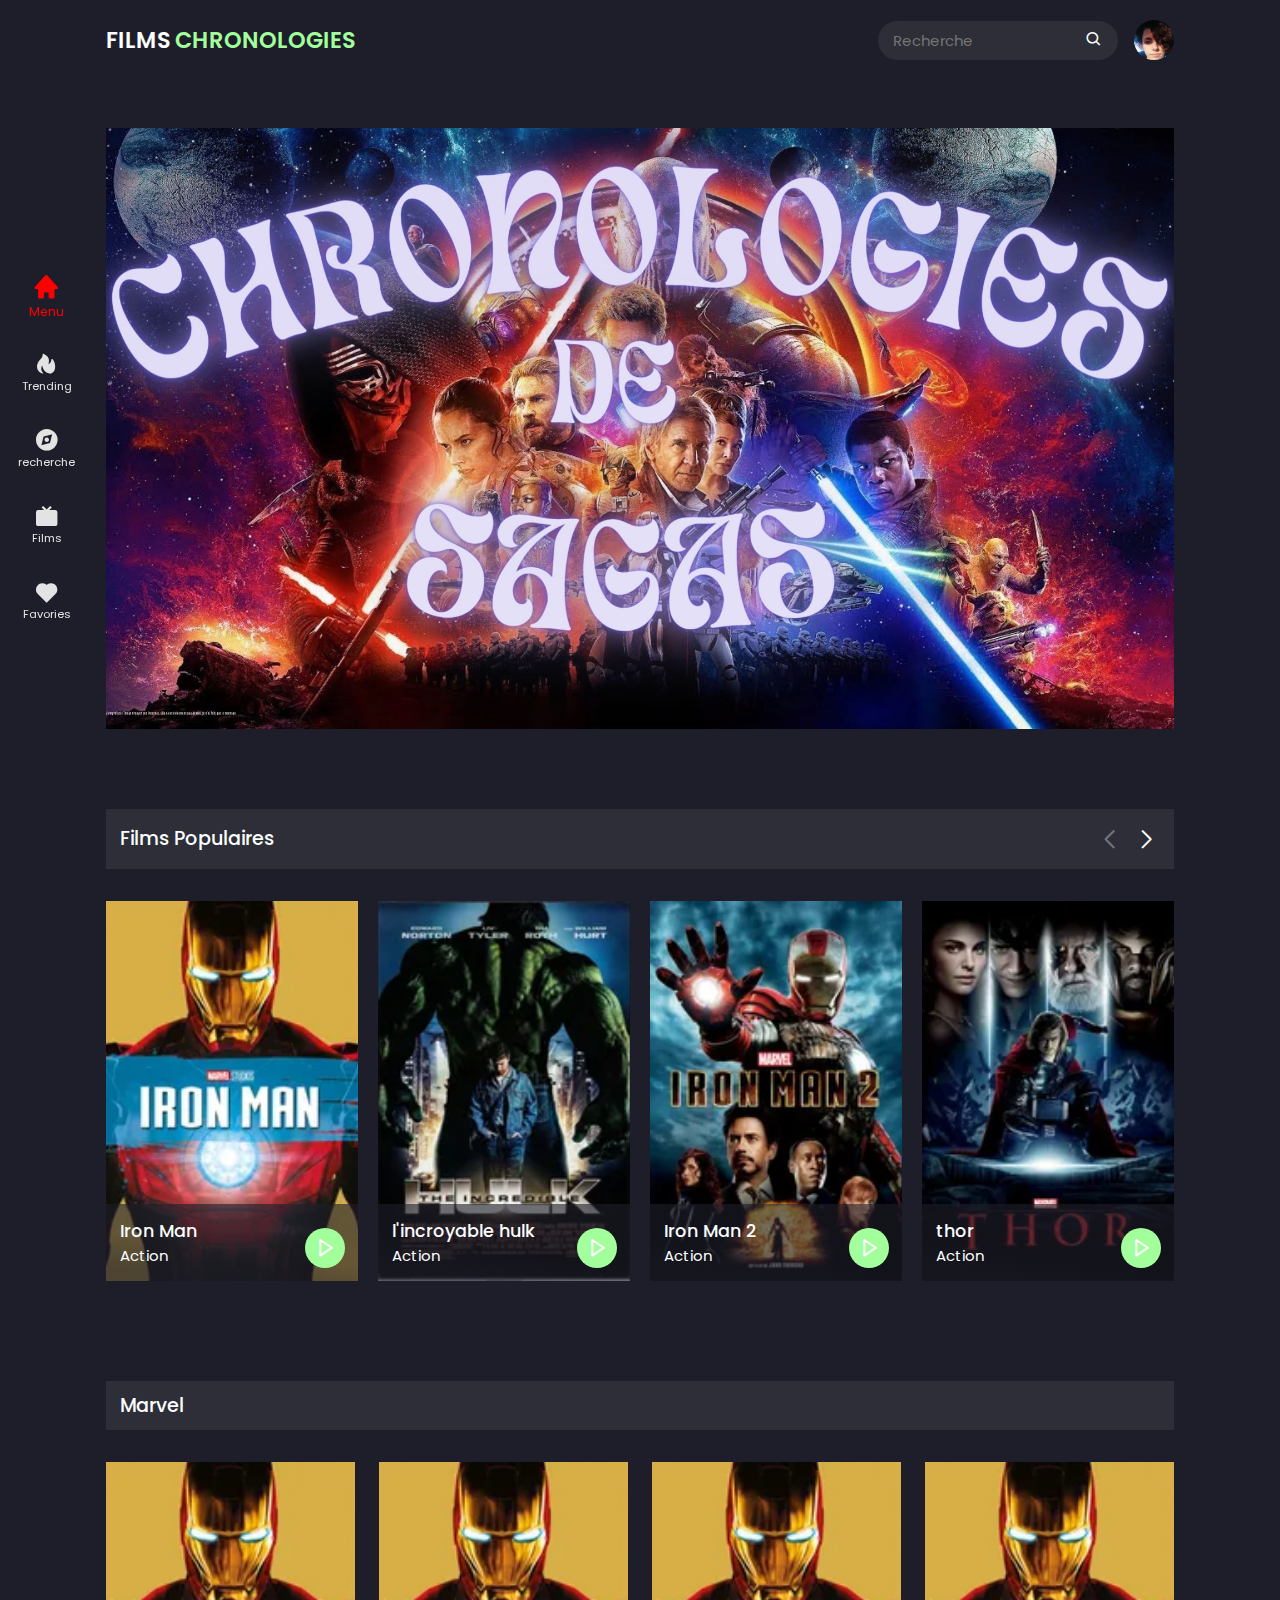
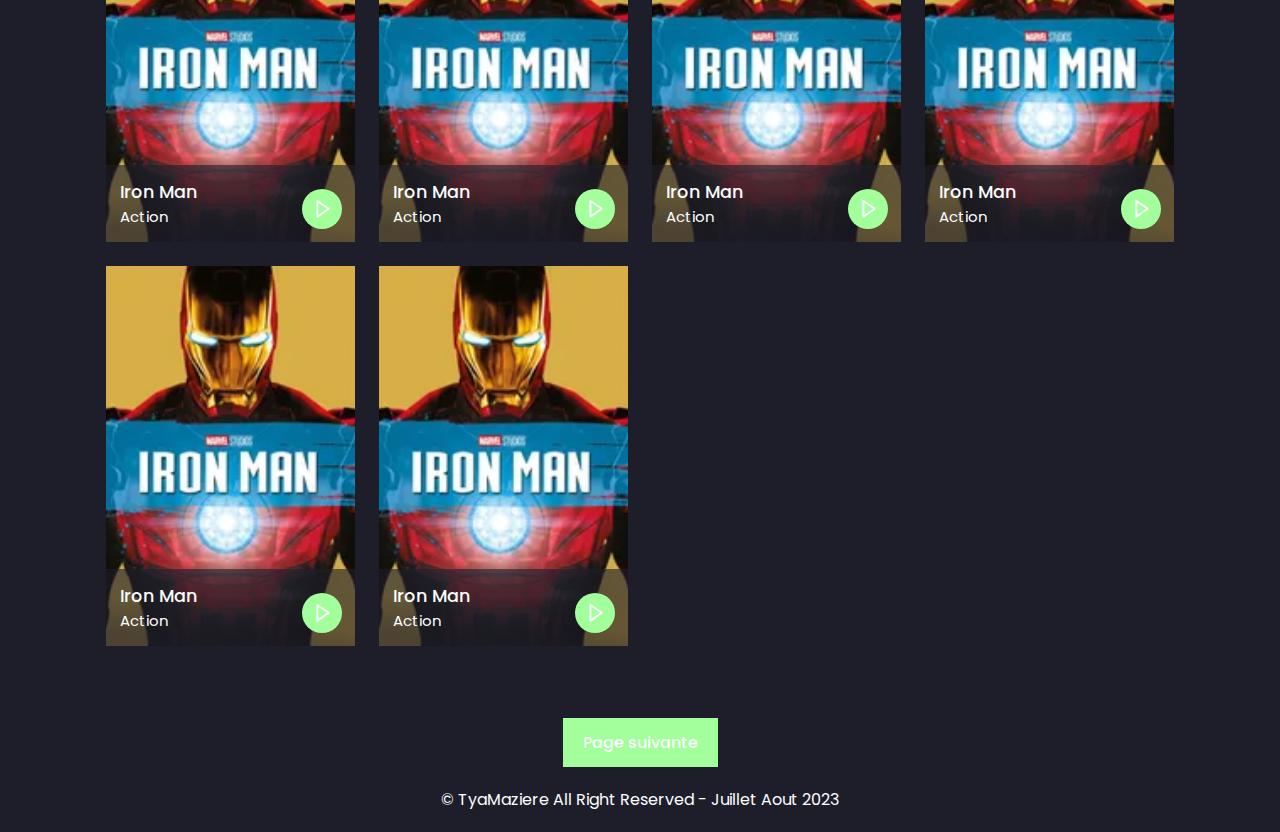
<file: Site de chronologie 1/index.html>
<html lang="en">
<head>
    <meta charset="UTF-8">
    <meta http-equiv="X-UA-Compatible" content="IE=edge">
    <link rel="shortcut icon" href="img/Favicon Nino.ico" type="images/x-icon" />
    <meta name="viewport" content="width=device-width, initial-scale=1.0">
    <title>Chronologies Sagas</title>

    <!--  css -->
    <link rel="stylesheet" href="css/style.css">
    <!-- Link swiper css -->
    <link rel="stylesheet" href="https://cdn.jsdelivr.net/npm/swiper@10/swiper-bundle.min.css" />

    <!-- Icons rajouter fav-icon au dossier images -->
    <link rel="shortcut icon" href="img/fav-icon.png" type="image/x-icon"> 

    <!-- box d'icons -->
    <link href='https://unpkg.com/boxicons@2.1.4/css/boxicons.min.css' rel='stylesheet'>


</head>
<body>
    <!-- header -->
    <header>
        <!-- nav -->
        <div class="nav container">
            <!-- logo -->
            <a href="index.html" class="logo">
                Films <span>Chronologies</span>
            </a>

            <div class="search-box">
                <input type="search" name="" id="search-input" placeholder="Recherche">
                <i class="bx bx-search"></i>
            </div>

            <!-- utilisateur -->
            <a href="#" class="user">
                <img src="img/profil.png" alt="" class="user-img">
            </a>

            <!-- navbar -->
            <div class="navbar">
                <a href="#home" class="nav-link nav-active">
                    <i class="bx bxs-home"></i>
                    <span class="nav-link-title">Menu</span>
                </a>
                <a href="#home" class="nav-link">
                    <i class="bx bxs-hot"></i>
                    <span class="nav-link-title">Trending</span>
                </a>
                <a href="#home" class="nav-link">
                    <i class="bx bxs-compass"></i>
                    <span class="nav-link-title">recherche</span>
                </a>
                <a href="#home" class="nav-link">
                    <i class="bx bxs-tv"></i>
                    <span class="nav-link-title">Films</span>
                </a>
                <a href="#home" class="nav-link">
                    <i class="bx bxs-heart"></i>
                    <span class="nav-link-title">Favories</span>
                </a>
            </div>

        </div>
    </header>

    <!-- menu debut -->
    <section class="home container" id="home">
        <img src="img/acceuil.jpg" alt="home-img">

         <!-- home text -->
        <div class="home-text">
            <!-- <h1 class="home-title"> Star wars Et Marvel</h1>
            <p>jcp</p> -->
            <a href="#" class="watch-btn">
                <!-- <i class='bx bx-right-arrow'></i> -->
                <!-- <span>regarder le trailer</span> -->
            </a>
        </div>
    </section>
    <!-- menu fin -->

    <!-- populaire section debut -->
    <section class="popular container" id="popular">

        <!-- Heading -->
        <div class="heading">
            <h2 class="heading-title">Films Populaires</h2>
            <!-- swipper btn -->
            <div class="swiper-btn">
                <div class="swiper-button-prev"></div>
                <div class="swiper-button-next"></div>
            </div>
        </div>
        <!-- content -->
        <div class="popular-content swiper">

                <div class="swiper-wrapper">

                    <!-- FILMS BOX 1 -->
                  <div class="swiper-slide">
                    <div class="movie-box">
                        <img src="img/marvel/iron man 2008.webp" alt="" class="movie-box-img">
                        <div class="box-text">
                            <h2 class="movie-title">Iron Man</h2>
                            <span class="movie-type">Action</span>
                            <a href="#" class="watch-btn play-btn">
                                <i class='bx bx-right-arrow'></i>
                            </a>
                        </div>
                    </div>
                  </div>

                  <!-- FILMS BOX 2 -->
                  <div class="swiper-slide">
                    <div class="movie-box">
                        <img src="img/marvel/l'incroyable hulk 2008.webp" alt="" class="movie-box-img">
                        <div class="box-text">
                            <h2 class="movie-title">l'incroyable hulk</h2>
                            <span class="movie-type">Action</span>
                            <a href="#" class="watch-btn play-btn">
                                <i class='bx bx-right-arrow'></i>
                            </a>
                        </div>
                    </div>
                  </div>

                  <!-- FILMS BOX 3 -->
                  <div class="swiper-slide">
                    <div class="movie-box">
                        <img src="img/marvel/iron man 2.webp" alt="" class="movie-box-img">
                        <div class="box-text">
                            <h2 class="movie-title">Iron Man 2</h2>
                            <span class="movie-type">Action</span>
                            <a href="#" class="watch-btn play-btn">
                                <i class='bx bx-right-arrow'></i>
                            </a>
                        </div>
                    </div>
                  </div>

                  <!-- FILMS BOX 4 -->
                  <div class="swiper-slide">
                    <div class="movie-box">
                        <img src="img/marvel/thor 2011.webp" alt="" class="movie-box-img">
                        <div class="box-text">
                            <h2 class="movie-title">thor</h2>
                            <span class="movie-type">Action</span>
                            <a href="#" class="watch-btn play-btn">
                                <i class='bx bx-right-arrow'></i>
                            </a>
                        </div>
                    </div>
                  </div>

                  <!-- FILMS BOX 5 -->
                  <div class="swiper-slide">
                    <div class="movie-box">
                        <img src="img/marvel/captain america 1.webp" alt="" class="movie-box-img">
                        <div class="box-text">
                            <h2 class="movie-title">captain america</h2>
                            <span class="movie-type">Action</span>
                            <a href="#" class="watch-btn play-btn">
                                <i class='bx bx-right-arrow'></i>
                            </a>
                        </div>
                    </div>
                  </div>

                  <!-- FILMS BOX 6 -->
                  <div class="swiper-slide">
                    <div class="movie-box">
                        <img src="img/marvel/avenger.webp" alt="" class="movie-box-img">
                        <div class="box-text">
                            <h2 class="movie-title">avenger</h2>
                            <span class="movie-type">Action</span>
                            <a href="#" class="watch-btn play-btn">
                                <i class='bx bx-right-arrow'></i>
                            </a>
                        </div>
                    </div>
                  </div>

                </div>

        </div>
    </section>
    <!-- populaire section fin -->


    <!-- films section debut -->
    <section class="movies container" id="movies">
        <!-- Heading -->
        <div class="heading">
            <h2 class="heading-title">Marvel</h2>
        </div>

        <!-- films content -->
        <div class="movies-content">
            <!-- films box 1 -->
            <div class="movie-box">
                <img src="img/marvel/iron man 2008.webp" alt="" class="movie-box-img">
                <div class="box-text">
                    <h2 class="movie-title">Iron Man</h2>
                    <span class="movie-type">Action</span>
                    <a href="play-page.html" class="watch-btn play-btn">
                        <i class='bx bx-right-arrow'></i>
                    </a>
                </div>
            </div>

            <!-- films box 2 -->
            <div class="movie-box">
                <img src="img/marvel/iron man 2008.webp" alt="" class="movie-box-img">
                <div class="box-text">
                    <h2 class="movie-title">Iron Man</h2>
                    <span class="movie-type">Action</span>
                    <a href="#" class="watch-btn play-btn">
                        <i class='bx bx-right-arrow'></i>
                    </a>
                </div>
            </div>

            <!-- films box 3 -->
            <div class="movie-box">
                <img src="img/marvel/iron man 2008.webp" alt="" class="movie-box-img">
                <div class="box-text">
                    <h2 class="movie-title">Iron Man</h2>
                    <span class="movie-type">Action</span>
                    <a href="#" class="watch-btn play-btn">
                        <i class='bx bx-right-arrow'></i>
                    </a>
                </div>
            </div>
            <!-- films box 4 -->
            <div class="movie-box">
                <img src="img/marvel/iron man 2008.webp" alt="" class="movie-box-img">
                <div class="box-text">
                    <h2 class="movie-title">Iron Man</h2>
                    <span class="movie-type">Action</span>
                    <a href="#" class="watch-btn play-btn">
                        <i class='bx bx-right-arrow'></i>
                    </a>
                </div>
            </div>
            <!-- films box 5 -->
            <div class="movie-box">
                <img src="img/marvel/iron man 2008.webp" alt="" class="movie-box-img">
                <div class="box-text">
                    <h2 class="movie-title">Iron Man</h2>
                    <span class="movie-type">Action</span>
                    <a href="#" class="watch-btn play-btn">
                        <i class='bx bx-right-arrow'></i>
                    </a>
                </div>
            </div>
            <!-- films box 6 -->
            <div class="movie-box">
                <img src="img/marvel/iron man 2008.webp" alt="" class="movie-box-img">
                <div class="box-text">
                    <h2 class="movie-title">Iron Man</h2>
                    <span class="movie-type">Action</span>
                    <a href="#" class="watch-btn play-btn">
                        <i class='bx bx-right-arrow'></i>
                    </a>
                </div>
            </div>
        </div>
    </section>
    <!-- films section fin -->

    <!-- Next page -->
    <div class="next-page">
        <a herf="#" class="next-btn">Page suivante</a>
    </div>

    <div class="copyright">
        <p>&#169; TyaMaziere All Right Reserved - Juillet Aout 2023</p>
    </div>
   
<!-- link swiper js -->
<script src="https://cdn.jsdelivr.net/npm/swiper@10/swiper-bundle.min.js"></script>
<!--  js -->
    <script src="js/main.js"></script>
    
</body>
</html>
</file>
<file: Site de chronologie 1/css/style.css>
/* google fonts */
@import url('https://fonts.googleapis.com/css2?family=Poppins:ital,wght@0,500;1,300;1,400&display=swap');

*{
    font-family: 'poppins', sans-serif;
    margin: 0;
    padding: 0;
    scroll-behavior: smooth;
    box-sizing: border-box;
    scroll-padding-top:  2rem;
}
/* some variables */
:root {
    --main-color: #a2ff9c;
    --hover-color: #shsl(37, 94%, 57%);
    --body-color: #1e1e2a;
    --container-color: #2d2e37;
    --text-color: #fcfeff;
}

a{
    text-decoration: none;
}

li{
    list-style: none;
}

section{
    padding: 3rem 0 2rem;
}

img{
    width: 100%;
}

.bx{
    cursor: pointer;
}

body{
    background: var(--body-color);
    color: var(--text-color);
}

.container{
    max-width: 1068px;
    margin: auto;
    width: 100%;
}

header{
    position: fixed;
    top: 0;
    left: 0;
    width: 100%;
    background: var(--body-color);
    z-index: 100;
}

/* nav */

.nav{
    display: flex;
    align-items: center;
    justify-content: center;
    padding: 20px 0;
}

/* logo */
.logo{
    font-size: 1.4rem;
    color: var(--text-color);
    font-weight: 600;
    text-transform: uppercase;
    margin: 0 auto 0 0;
}

.logo span{
    color: var(--main-color);
}

/* s=recherche box */

.search-box{
    max-width: 240px;
    width: 100%;
    display: flex;
    align-items: center;
    column-gap: 0.7rem;
    padding: 8px 15px;
    background: var(--container-color);
    border-radius: 4rem;
    margin-right: 1rem;
}

.search-box .bx{
    font-size: 1.1rem;
}

.search-box .bx:hover{
    color: var(--main-color)
}

#search-input{
    width: 100%;
    border: none;
    outline: none;
    color: var(--text-color);
    background: transparent;
    font-size: 0.938rem;
}

/* utilisateur */

.user{
    display: flex;
}

.user-img{
    width: 40px;
    height: 40px;
    border-radius: 50%;
    object-fit: cover;
    object-position: center;
}

.navbar {
    position: fixed;
    top: 50%;
    transform: translateY(-50%);
    left: 18px;
    display: flex;
    flex-direction: column;
    row-gap: 2.1rem;
}

.nav-link{
    display: flex;
    flex-direction: column;
    align-items: center;
    color: #e3e3e3;
    transition: 0.3s all linear;
}

.nav-link:hover, .nav-active{
    color: red;
    transform: scale(1.1);
}

.nav-link .bx{
    font-size: 1.6rem;
}

.nav-link-title {
    font-size: 0.7rem;
}

/* menu*/

.home{
    position: relative;
    min-height: 470px;
    display: flex;
    align-items: center;
    margin-top: 5rem !important;
    border-radius: 0.5rem;
}

.home-img{
    position: absolute;
    width: 100%;
    height: 100%;
    z-index: -1;
    object-fit: cover;
    border-radius: 0.5rem;
}

 /* .home-text{
    padding-left: 40px;
}

.home-title{
    font-size: 2rem;
    font-weight: 600;
}

.home-text p h1{ 
    font-size: 0.938rem;
    margin: 10px 0 20px;
    color: var(--main-color);
}
 */
.Watch-btn{
 display: flex;
 align-items: center;
 column-gap: 0.8rem;
 color: var(--text-color);
}

.Watch-btn .bx{
    font-size: 21px;
    background: var(--main-color);
    width: 40px;
    height: 40px;
    border-radius: 50%;
    display: flex;
    align-items: center;
    justify-content: center;
} 

.Watch-btn .bx :hover{
background: var(--hover-color);
}

.Watch-btn span{
    font-size: 1rem;
    font-weight: 400;
}

/* populaire section */
/* Heading */
.heading{
    display: flex;
    align-items: center;
    justify-content: space-between;
    background: var(--container-color);
    padding: 8px 14px;
    border: 1px solid hsl(200, 100%, 99% / 5% );
    margin-bottom: 2rem;
}

.heading-title{
    font-size: 1.2rem;
    font-weight: 500;
}

.popular-content{
    height: 25rem;
}
/* Films box */

.movie-box{
    position: relative;
    width: 100%;
    height: 380px;
    overflow: hidden;
}

.movie-box-img{
    width: 100%;
    height: 100%;
    object-fit: cover;
}

.movie-box .box-text{
    position: absolute;
    bottom: 0;
    left: 0;
    width: 100%;
    display: flex;
    flex-direction: column;
    justify-content: flex-end;
    padding: 14px;
    background: linear-gradient(8deg, 
    hsl(240 17% 14% / 74%)14%,
    hsla(240, 17%, 14%, 0.612)44% );
    overflow: hidden;
}

.movie-title{
    font-size: 1.1rem;
    font-weight: 500;
}

.movie-type{
    font-size: 0.938rem;
}

.play-btn{
    position: absolute;
    bottom: 0.8rem;
    right: 0.8rem;
}

/* swiper btn */
.swiper-btn{
    display: flex;
}

.swiper-button-next, .swiper-button-prev{
    position: static !important;
    margin: 0 0 0 10px !important;
}

.swiper-button-next::after, .swiper-button-prev::after{
    color: var(--text-color);
    font-size: 18px !important;
    font-weight: 700;
}

/* films et series marvel */
.movies .heading{
    padding: 10px 14px;
}

.movies-content{
    display: grid;
    grid-template-columns: repeat(auto-fit, minmax(247px, 1fr));
    gap: 1.5rem;
}

.movies-content .movie-box:hover .movie-box-img{
    transform: scale(1.1);
    transition: 0.5s;
}

.next-page{
    display: flex;
    align-items: center;
    justify-content: center;
    margin-top: 2.5rem;
}

.next-btn{
    background: var(--main-color);
    padding: 12px 20px;
    color: var(--text-color);
    font-weight: 500;
}

.next-btn:hover{
    background: var(--hover-color);
    transition: 0.3s all linear;
}

.copyright{
    text-align: center;
    padding: 20px;
}

/* play container */

.play-container{
    position: relative;
    min-height: 540px;
    margin-top: 5rem !important;
}

.play-img{
    position: absolute;
    width: 100%;
    height: 100%;
    object-fit: cover;
    object-position: center;
    z-index: -1;
}
  
.play-text{
    position: absolute;
    bottom: 0;
    left: 0;
    width: 100%;
    height: 100%;
    display: flex;
    flex-direction: column;
    justify-content: flex-end;
    padding: 40px;
    background: linear-gradient(8deg, 
    hsla(0, 0%, 0%, 0.611)35%,
    hsla(240, 6%, 61%, 0.095)45% );
}

.play-text h2{
    font-size: 1.5rem;
    font-weight: 600;
}

.rating{
    display: flex;
    align-items: center;
    column-gap: 2px;
    font-size: 1.1rem;
    color: var(--main-color);
    margin-top: 4px;
}

.tags{
    display: flex;
    align-items: center;
    column-gap: 8px;
    margin: 1rem 0;
}

.tags span{
    background: var(--container-color);
    padding: 0 4px;
}


.play-movie{
    position: absolute;
    bottom: 18rem;
    right: 10rem;
    display: flex !important;
    align-items: center;
    justify-content: center;
    width: 45px;
    height: 45px;
    border-radius: 50%;
    background: rgb(179, 46, 46);
    font-size: 24px;
    animation: animate 2s linear infinite;
}

@keyframes animate{
    0%{
        box-shadow: 0 0 0  rgba(192, 112, 15, 0.7);
    }

    40%{
        box-shadow: 0 0 0 50px rgba(255, 222, 7, 0);
    }

    80%{
        box-shadow: 0 0 0 50px rgba(255, 247, 7, 0);
    }

    100%{
        box-shadow: 0 0 0  rgba(214, 255, 7, 0.016);
    }
}


/* video container */

 .video-container{
    position: fixed;
    top: 0;
    left: 0;
    display: none;
    align-items: center;
    justify-content: center;
    width: 100%;
    height: 100vh;
    background: hsl(234 10% 20% / 60%);
    z-index: 400;
}

.video-container .show-video{
    display: flex;
}

.video-box{
    position: relative;
    width: 92%;
}

.video-box #myvideo{
    width: 100%;
    aspect-ratio: 17/9;
} 


.close-video{
    position: absolute;
    top: -1rem;
    right: 0;
    font-size: 40px;
    color: var(--text-color);
}
</file>
